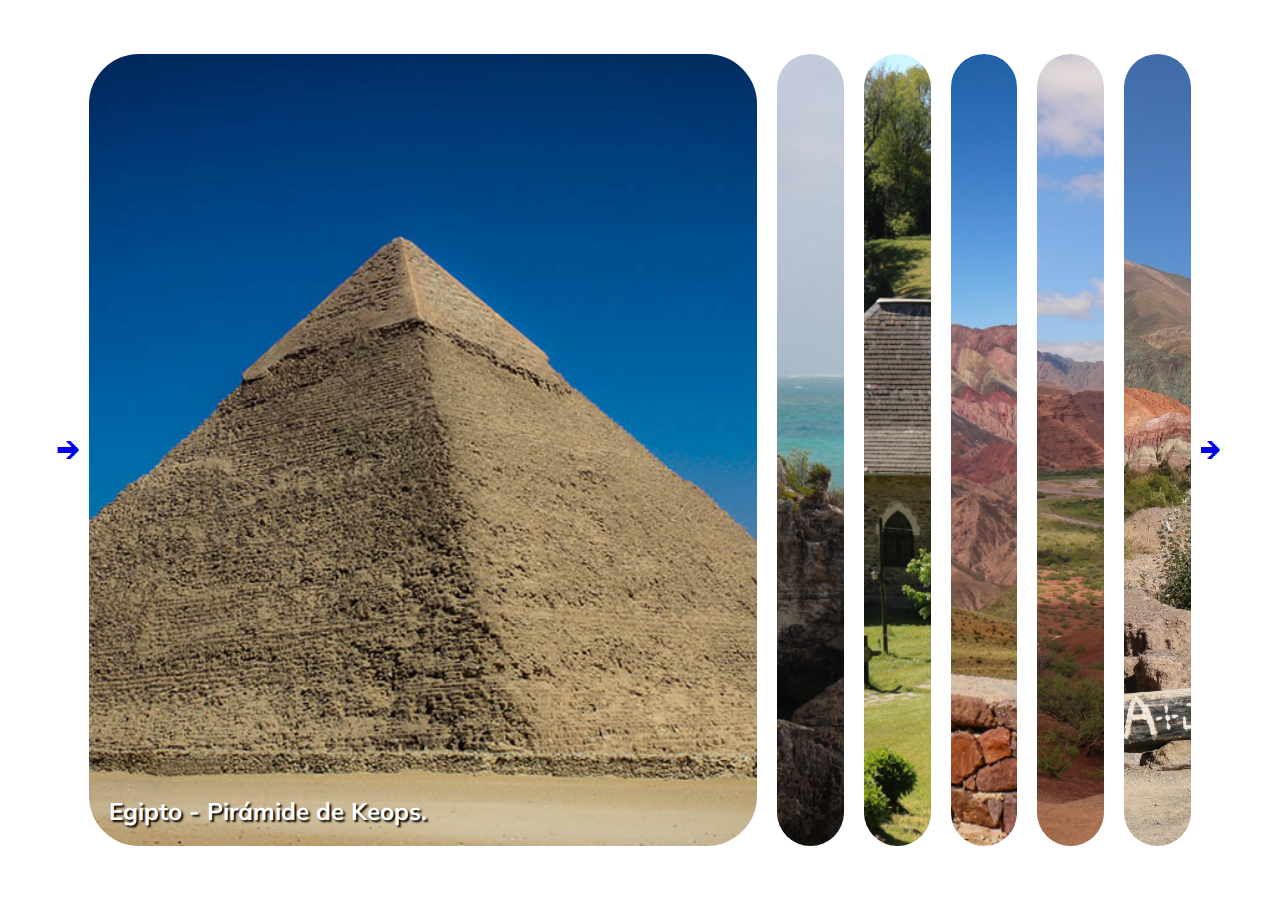
<file: panels.html>
<!DOCTYPE html>
<html lang="en">
  <head>
    <meta charset="UTF-8" />
    <meta name="viewport" content="width=device-width, initial-scale=1.0" />
    <link rel="stylesheet" href="style.css" />
    <title>Expandir Fotos</title>
  </head>
  <body>
    <a href="index.html" class="arrow-button arrow-button-left">
        <button></button>
    </a>
    <div class="container">
      <div class="panel active" style="background-image: url('imagenes/Egipto.jpg')">
        <div class="entry">
            <h3>Egipto - Pirámide de Keops.</h3>
        </div>
      </div>
      <div class="panel" style="background-image: url('imagenes/México.jpg')">
        <div class="entry">
            <h3>México - Templo del Dios del Viento.</h3>
        </div>
      </div>
      <div class="panel" style="background-image: url('imagenes/Tucumán.jpg')">
        <div class="entry">
            <h3>Tucumán - Villa Nougues.</h3>
        </div>
      </div>
      <div class="panel" style="background-image: url('imagenes/Hornocal.jpg')">
        <div class="entry">
            <h3>Jujuy - Serranías del Hornocal.</h3>
        </div>
      </div>
        <div class="panel" style="background-image: url('imagenes/Cafayate.JPG')">
            <div class="entry">
                <h3>Salta - Camino a Cafayate.</h3>
            </div>
        </div>
      <div class="panel" style="background-image: url('imagenes/Jujuy.JPG')">
        <div class="entry">
            <h3>Jujuy - Cerro de los 7 Colores.</h3>
        </div>
      </div>
    </div>
    <a href="ph.html" class="arrow-button">
        <buton></buton>
    </a>
    <script src="script.js"></script>
  </body>
</html>
</file>
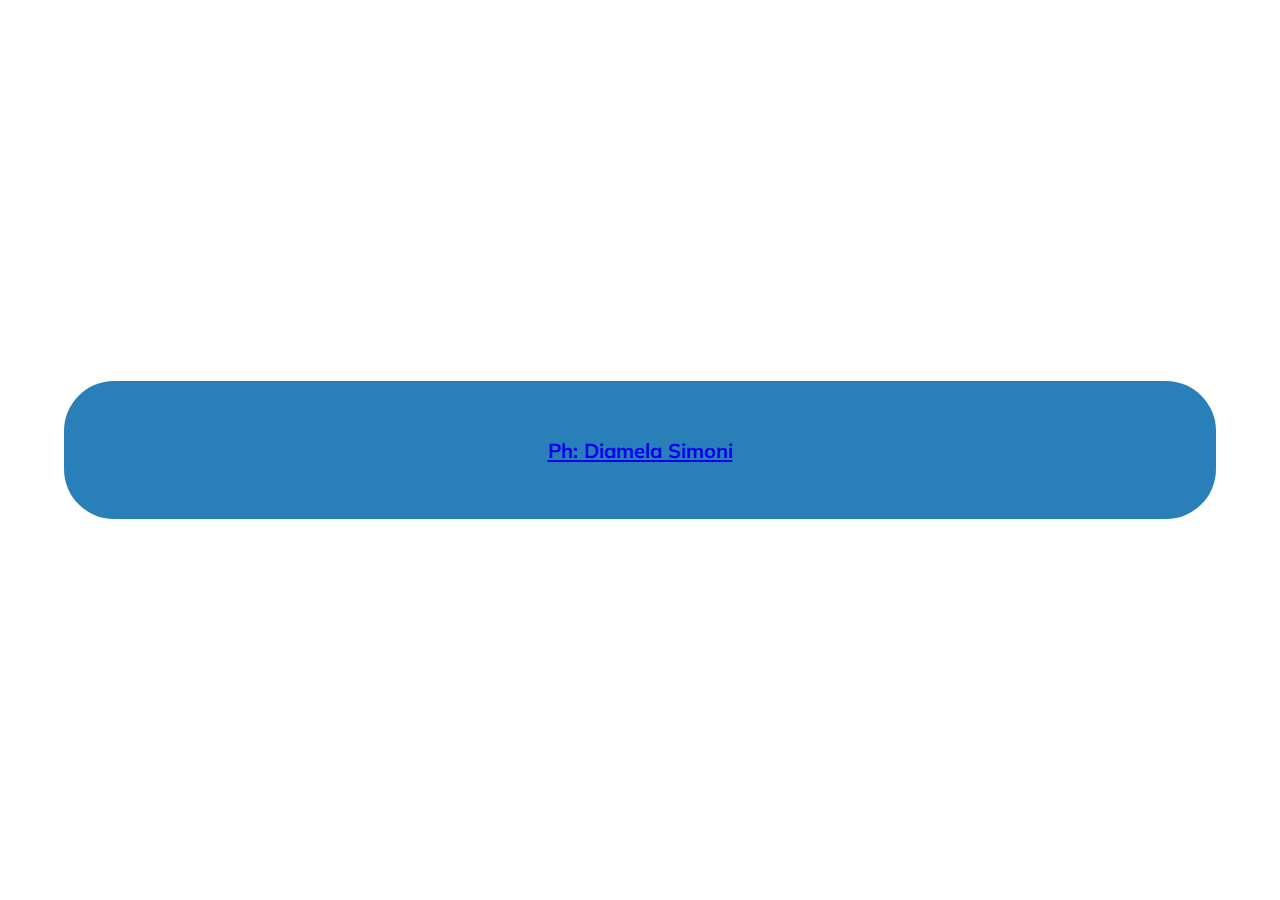
<file: ph.html>
<!DOCTYPE html>
<html lang="en">
  <head>
    <meta charset="UTF-8" />
    <meta name="viewport" content="width=device-width, initial-scale=1.0" />
    <link rel="stylesheet" href="style.css" />
    <title>Portfolio Fotográfico</title>
  </head>
  <body>
    <div class="container">
        <div class="panelfinal">
          <a href="index.html">
            <h6>Ph: Diamela Simoni</h6>
            <buton></buton>
          </a>
        </div>
    </div>

    <script src="script.js"></script>
  </body>
</html>
</file>
<file: style.css>
@import url('https://fonts.googleapis.com/css?family=Muli&display=swap');

* {
  box-sizing: border-box;
}

body {
  font-family: 'Muli', sans-serif;
  display: flex;
  align-items: center;
  justify-content: center;
  height: 100vh;
  overflow: hidden;
  margin: 0;
}

.menu {
  display: grid;
  justify-content: center;
  width: 10%;
  margin: auto;
  height: 100vh;
  align-items: center;
}

.pagina {
  font-size: 24px;
  position: grid;
  text-shadow: 2px 2px 2px black;
  color: #3498db;
  font-family:  Tahoma;
  color: #3498db;
  text-align: center;
}

.container {
  display: flex;
  width: 90vw;
}

.button {
    background-color: linear-gradient(135deg, #3498db, #007bff);
    color: #ffffff;
    border: none;
    border-radius: 50px;
    padding: 10px 20px;
    font-size: 50px;
    cursor: pointer;
    transition: background-color 0.3s ease;
    width: 100%;
    height: 100%;
    background-size: 200% 200%;
  }

.panel {
  background-size: cover;
  background-position: center;
  background-repeat: no-repeat;
  height: 88vh;
  border-radius: 50px;
  color: #fff;
  flex: 0.1;
  margin: 10px;
  position: relative;
  -webkit-transition: all 700ms ease-in;
}

.panel h3 {
  font-size: 24px;
  position: absolute;
  bottom: 20px;
  left: 20px;
  margin: 0;
  opacity: 0;
  text-shadow: 2px 2px 2px black;
}

.arrow-button.arrow-button-left {
     content: "\1F870"; 
    position: absolute;
    left: 10px;
    top: 50%;
    transform: translateY(-50%);
    font-size: 24px;
}

.panel.active {
  flex: 1;
  margin-left: 40px;
}

.panel.active h3 {
  opacity: 1;
  transition: opacity 0.3s ease-in 0.4s;
}

.entry {
    margin-bottom: 20px;
}

  .entry h3 {
    font-size: 24px;
    margin: 0;
    text-shadow: 2px 2px 2px black;
  }

.panelfinal {
    background-color: #2980b9;
    color: #ffffff;
    border: none;
    border-radius: 50px;
    padding: 10px 20px;
    font-size: 30px;
    transition: background-color 0.3s ease;
    width: 100%;
    height: 100%;
    text-align: center;
  }

  .arrow-button {
    display: inline-block;
    text-decoration: none;
    padding: 20px 15px;
    border: none;
    cursor: pointer;
    position: relative;
    overflow: hidden;
}

.arrow-button button {
    background-color: #3498db; 
    color: #ffffff; 
    border: none;
    border-radius: 3px;
    font-size: 16px; 
    padding: 0 25px;
}

.arrow-button::before {
    content: "\1F872";
    position: absolute;
    right: 10px;
    top: 50%;
    transform: translateY(-50%);
    font-size: 24px;
}

@media (max-width: 480px) {
  .container {
    width: 100vw;
  }

  .panel:nth-of-type(4),
  .panel:nth-of-type(5) {
    display: none;
  }
}
</file>
